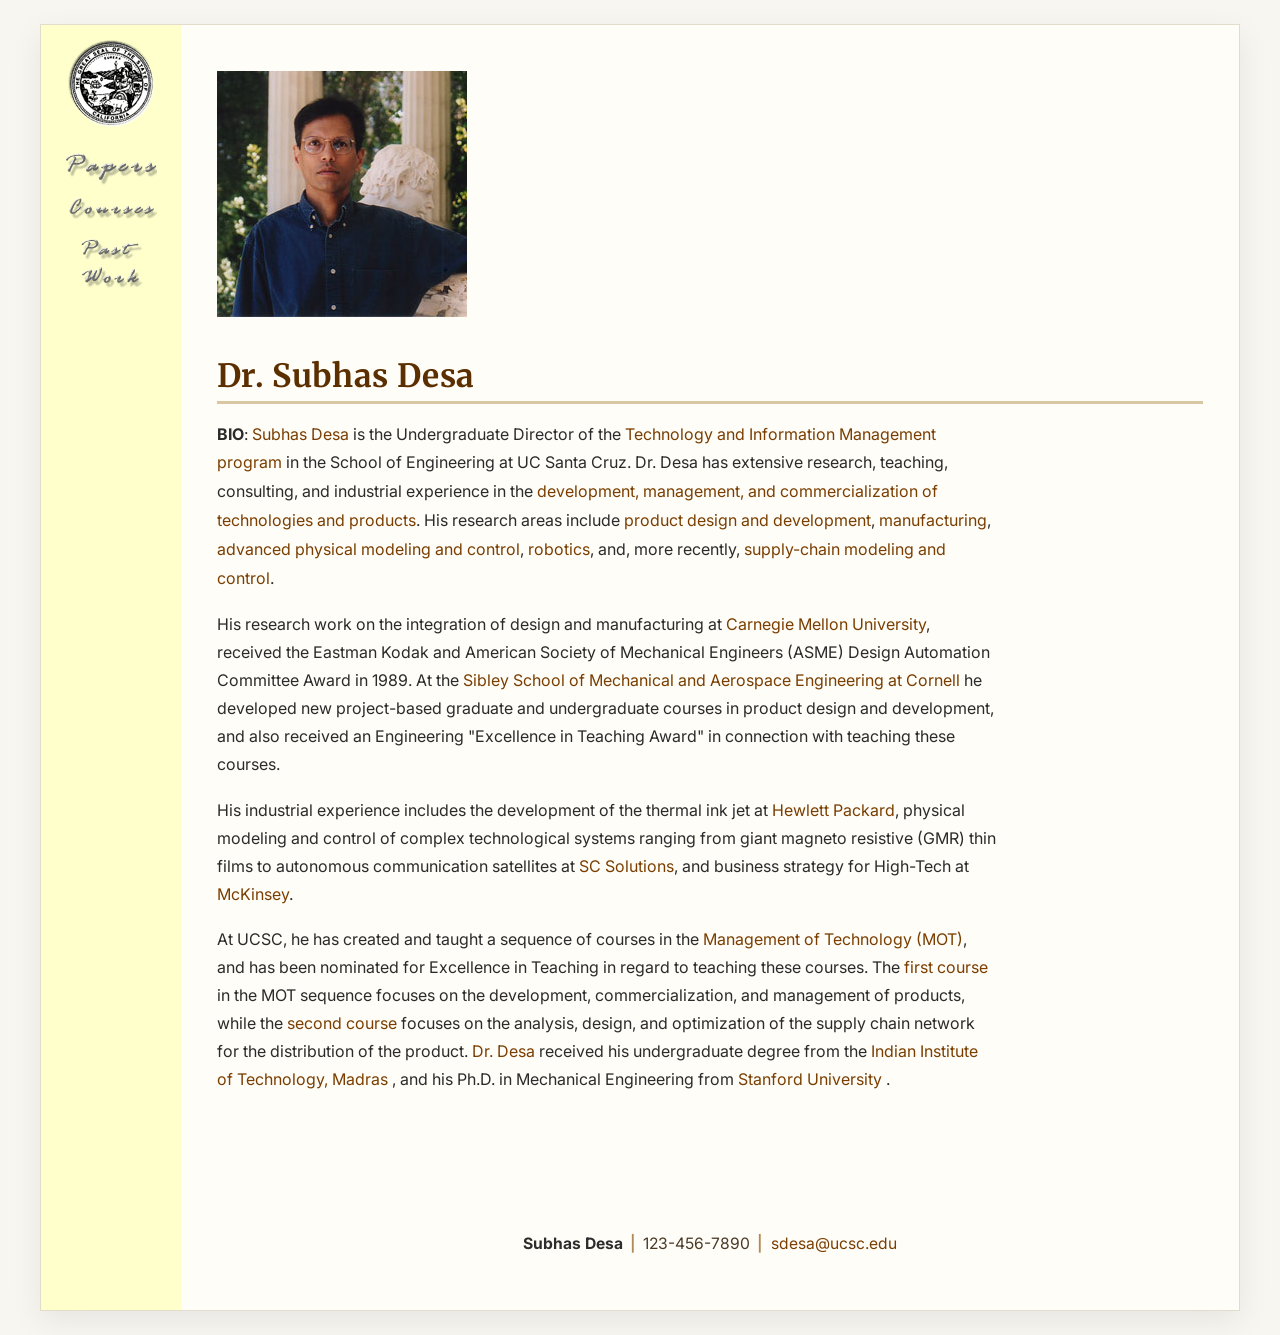
<file: index.html>
<html><!-- InstanceBegin template="/Templates/home.dwt" codeOutsideHTMLIsLocked="false" -->

<head>

<!-- InstanceBeginEditable name="doctitle" -->

<title>Subhas Desa</title>

<!-- InstanceEndEditable --><meta http-equiv="Content-Type" content="text/html; charset=iso-8859-1">

<link rel="stylesheet" href="styles.css">
<!--
<style type="text/css">
.body {
	font-family: Arial, Helvetica, sans-serif;
	font-size: 16px;
}
body,td,th {
	font-family: Arial, Helvetica, sans-serif;
}
.body_bold {
	font-family: Arial, Helvetica, sans-serif;
	font-weight: bold;
	font-size: 16px;
}
</style>
-->

<!--
<script language="JavaScript" type="text/JavaScript">
function MM_preloadImages() { //v3.0
  var d=document; if(d.images){ if(!d.MM_p) d.MM_p=new Array();
    var i,j=d.MM_p.length,a=MM_preloadImages.arguments; for(i=0; i<a.length; i++)
    if (a[i].indexOf("#")!=0){ d.MM_p[j]=new Image; d.MM_p[j++].src=a[i];}}
}
function MM_swapImgRestore() { //v3.0
  var i,x,a=document.MM_sr; for(i=0;a&&i<a.length&&(x=a[i])&&x.oSrc;i++) x.src=x.oSrc;
}
function MM_findObj(n, d) { //v4.01
  var p,i,x;  if(!d) d=document; if((p=n.indexOf("?"))>0&&parent.frames.length) {
    d=parent.frames[n.substring(p+1)].document; n=n.substring(0,p);}
  if(!(x=d[n])&&d.all) x=d.all[n]; for (i=0;!x&&i<d.forms.length;i++) x=d.forms[i][n];
  for(i=0;!x&&d.layers&&i<d.layers.length;i++) x=MM_findObj(n,d.layers[i].document);
  if(!x && d.getElementById) x=d.getElementById(n); return x;
}
function MM_swapImage() { //v3.0
  var i,j=0,x,a=MM_swapImage.arguments; document.MM_sr=new Array; for(i=0;i<(a.length-2);i+=3)
   if ((x=MM_findObj(a[i]))!=null){document.MM_sr[j++]=x; if(!x.oSrc) x.oSrc=x.src; x.src=a[i+2];}
}
</script>
-->


<!-- InstanceBeginEditable name="head" --><!-- InstanceEndEditable -->

</head>

<body bgcolor="#FFFFFF" leftmargin="0" topmargin="0" marginwidth="0" marginheight="0" onLoad="MM_preloadImages('images/nav_01-over.gif','images/nav_02-over.gif','images/nav_03-over.gif')">

<!-- ImageReady Slices (subhas_design.psd) -->

<table width="95%" height="100%"  border="0" cellpadding="0" cellspacing="0">

  <tr>

    <td width="10%" valign="top"><table id="Table_00" width="100" height="100%" border="0" cellpadding="0" cellspacing="0">

      <tr>

        <!--<td valign="top" bgcolor="#FFFFCC"><div align="center"><img src="images/seal.gif" width="90" height="89"></div></td>-->
        <td valign="top" bgcolor="#FFFFCC"><div align="center"><a href="index.html"><img src="images/seal.gif" alt="" width="90" height="89" border="0"></a></div></td>

      </tr>

      <tr>

        <td align="center" valign="top" bgcolor="#FFFFCC"><!-- ImageReady Slices (nav.psd) -->

<table id="Table_01" width="92" height="150" border="0" cellpadding="0" cellspacing="0">

	<tr>

		<td>

			<a href="papers.html"

				onmouseover="MM_swapImage('nav_01','','images/nav_01-over.gif',1)"

				onmouseout="MM_swapImgRestore()">

				<img name="nav_01" src="images/nav_01.gif" width="92" height="37" border="0" alt=""></a></td>

	</tr>

	<tr>

		<td>

			<a href="courses.html"

				onmouseover="MM_swapImage('nav_02','','images/nav_02-over.gif',1)"

				onmouseout="MM_swapImgRestore()">

				<img name="nav_02" src="images/nav_02.gif" width="92" height="29" border="0" alt=""></a></td>

	</tr>

	<tr>

		<td>

			<a href="past_work.html"

				onmouseover="MM_swapImage('nav_03','','images/nav_03-over.gif',1)"

				onmouseout="MM_swapImgRestore()">

				<img name="nav_03" src="images/nav_03.gif" width="92" height="58" border="0" alt=""></a></td>

	</tr>

	

</table>

<!-- End ImageReady Slices --></td>

      </tr><tr>

        <td height="100%" bgcolor="#FFFFCC"></td>

      </tr>

      

    </table></td>

    <td width="90%" valign="top"><!-- InstanceBeginEditable name="body" -->

<!-- ImageReady Slices (subhas_design.psd) -->

<p><div align="left"><img src="images/subhas_desa.jpg" width="250" height="246"></div></p>


<p align="left" class="section-heading"><strong><a name="name_title"></a>Dr. Subhas Desa</strong></p>

<p class="style1"> <strong>BIO</strong>: <a href="email.html">Subhas Desa</a> is the Undergraduate Director of the <a href="https://engineering.ucsc.edu/departments/technology-and-information-manangement/">Technology and Information Management program</a> in the School of Engineering at UC Santa Cruz. Dr. Desa has extensive research, teaching, consulting, and industrial experience in the <a href="courses.html#mot1">development, management, and commercialization of technologies and products</a>. His research areas include <a href="papers.html#pd">product design and development</a>, <a href="papers.html#dm">manufacturing</a>, <a href="papers.html#amc">advanced physical modeling and control</a>, <a href="papers.html#robotics">robotics</a>, and, more recently, <a href="papers.html#bdc">supply-chain modeling and control</a>. <p>His research work on the integration of design and manufacturing at <a href="http://www.cmu.edu/">Carnegie Mellon University</a>, received the Eastman Kodak and American Society of Mechanical Engineers (ASME) Design Automation Committee Award in 1989. At the <a href="http://www.mae.cornell.edu/">Sibley School of Mechanical and Aerospace Engineering at Cornell</a> he developed new project-based graduate and undergraduate courses in product design and development, and also received an Engineering "Excellence in Teaching Award" in connection with teaching these courses. <p>His industrial experience includes the development of the thermal ink jet at <a href="http://www.hp.com/">Hewlett Packard</a>, physical modeling and control of complex technological systems ranging from giant magneto resistive (GMR) thin films to autonomous communication satellites at <a href="http://www.scsolutions.com/">SC Solutions</a>, and business strategy for High-Tech at <a href="http://www.mckinsey.com/">McKinsey</a>. <p>At UCSC, he has created and taught a sequence of courses in the <a href="courses.html">Management of Technology (MOT)</a>, and has been nominated for Excellence in Teaching in regard to teaching these courses. The <a href="courses.html#mot1">first course</a> in the MOT sequence focuses on the development, commercialization, and management of products, while the <a href="courses.html">second course</a> focuses on the analysis, design, and optimization of the supply chain network for the distribution of the product. <a href="email.html">Dr. Desa</a> received his undergraduate degree from the <a href="http://www.iitm.ac.in/">Indian Institute of Technology, Madras</a> , and his Ph.D. in Mechanical Engineering from <a href="http://www.stanford.edu/">Stanford University</a> . </p>

<p>&nbsp;</p>

<!--
<p><a href="exitinterview.php">ISM Exit Interview (On-line edition)</a> <br>
<a href="docs/ISM_Program_SoE_UCSC.ppt">ISTM Slide Show</a></p>
-->

    <!-- InstanceEndEditable --></td>

  </tr>

  <!--
  <tr>
    <td valign="top">&nbsp;</td>
    <td valign="top"><div align="center"><a href="email.html">Email</a></div></td>
  </tr>-->


  <tr>
  <td valign="top">&nbsp;</td>
  <td valign="top">
    <div class="contact-strip">
      <span class="contact-name">Subhas Desa</span>
      <span class="contact-divider">|</span>
      <span class="contact-phone">123-456-7890</span>
      <span class="contact-divider">|</span>
      <a class="contact-email" href="mailto:sdesa@ucsc.edu">sdesa@ucsc.edu</a>
    </div>
  </td>
</tr>

</table>

<!-- End ImageReady Slices -->

</body>

<!-- InstanceEnd --></html>
</file>
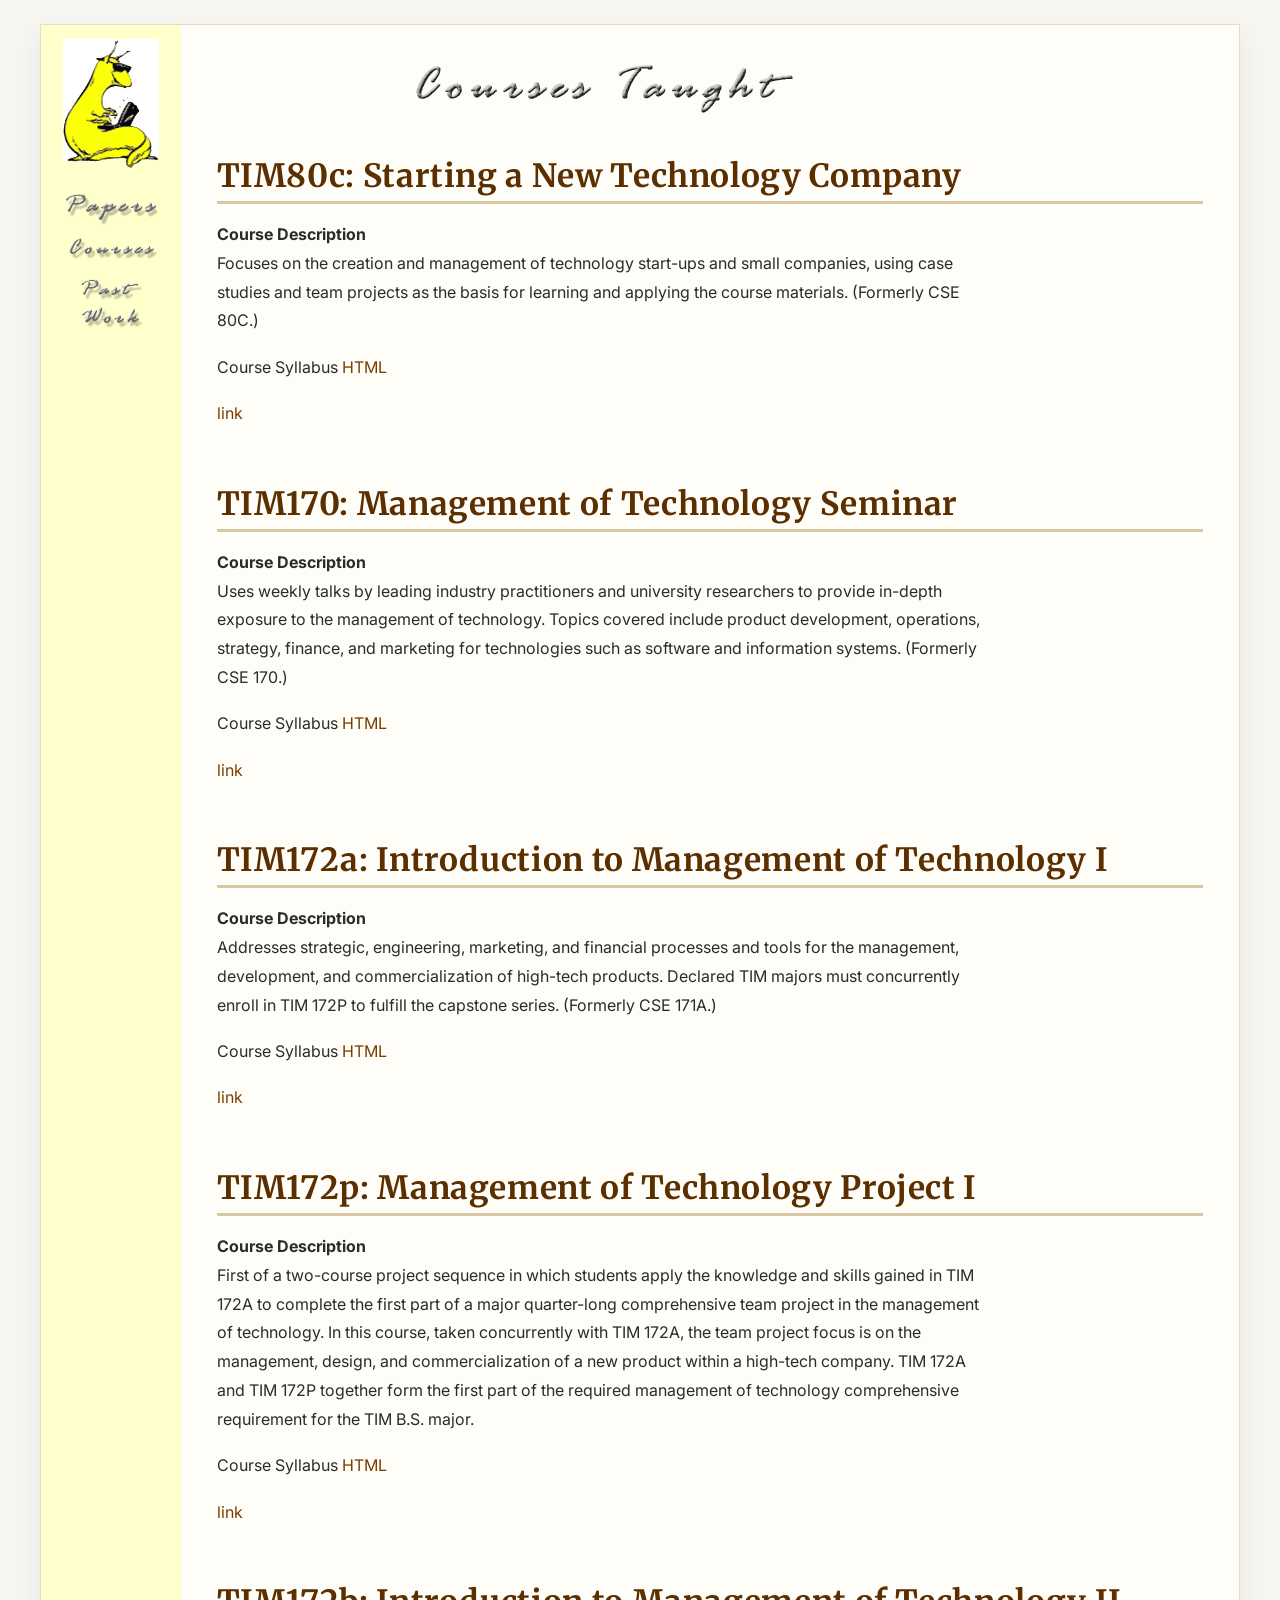
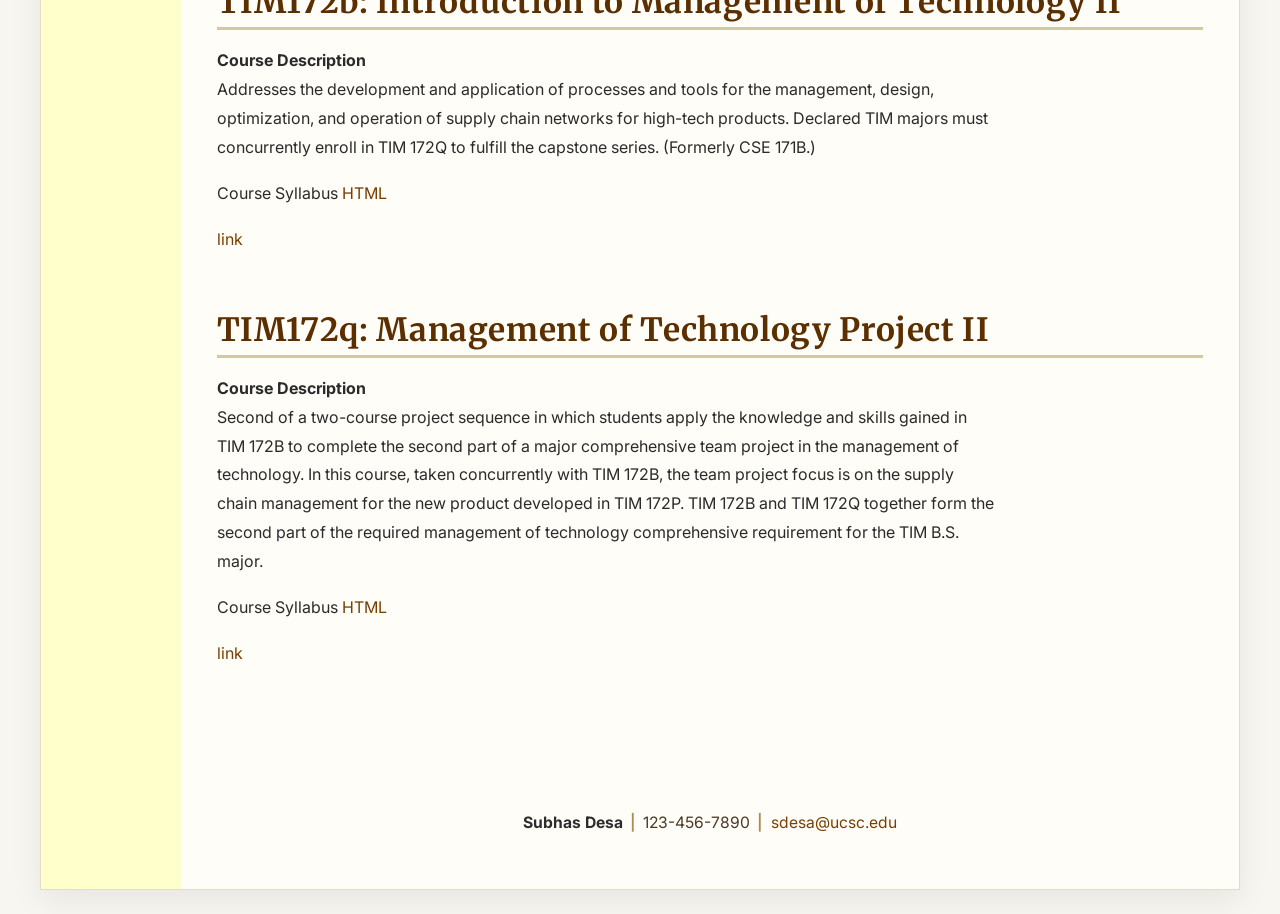
<file: courses.html>
<html><!-- InstanceBegin template="/Templates/design.dwt" codeOutsideHTMLIsLocked="false" -->
<head>
<!-- InstanceBeginEditable name="doctitle" -->
<title>Courses Taught</title>
<!-- InstanceEndEditable --><meta http-equiv="Content-Type" content="text/html; charset=iso-8859-1">

<!--
<style type="text/css">
.style1 {font-family: Arial, Helvetica, sans-serif}
body,td,th {
	font-family: Arial, Helvetica, sans-serif;
}
</style>
-->
<link rel="stylesheet" href="styles.css">


<!--
<script language="JavaScript" type="text/JavaScript">
function MM_preloadImages() { //v3.0
  var d=document; if(d.images){ if(!d.MM_p) d.MM_p=new Array();
    var i,j=d.MM_p.length,a=MM_preloadImages.arguments; for(i=0; i<a.length; i++)
    if (a[i].indexOf("#")!=0){ d.MM_p[j]=new Image; d.MM_p[j++].src=a[i];}}
}
function MM_swapImgRestore() { //v3.0
  var i,x,a=document.MM_sr; for(i=0;a&&i<a.length&&(x=a[i])&&x.oSrc;i++) x.src=x.oSrc;
}
function MM_findObj(n, d) { //v4.01
  var p,i,x;  if(!d) d=document; if((p=n.indexOf("?"))>0&&parent.frames.length) {
    d=parent.frames[n.substring(p+1)].document; n=n.substring(0,p);}
  if(!(x=d[n])&&d.all) x=d.all[n]; for (i=0;!x&&i<d.forms.length;i++) x=d.forms[i][n];
  for(i=0;!x&&d.layers&&i<d.layers.length;i++) x=MM_findObj(n,d.layers[i].document);
  if(!x && d.getElementById) x=d.getElementById(n); return x;
}
function MM_swapImage() { //v3.0
  var i,j=0,x,a=MM_swapImage.arguments; document.MM_sr=new Array; for(i=0;i<(a.length-2);i+=3)
   if ((x=MM_findObj(a[i]))!=null){document.MM_sr[j++]=x; if(!x.oSrc) x.oSrc=x.src; x.src=a[i+2];}
}
</script>-->




<!-- InstanceBeginEditable name="head" --><!-- InstanceEndEditable -->
</head>
<body bgcolor="#FFFFFF" leftmargin="0" topmargin="0" marginwidth="0" marginheight="0" onLoad="MM_preloadImages('images/nav_01-over.gif','images/nav_02-over.gif','images/nav_03-over.gif')">
<!-- ImageReady Slices (subhas_design.psd) -->
<table width="95%" height="100%"  border="0" cellpadding="0" cellspacing="0">
  <tr>
    <td width="10%" valign="top"><table id="Table_00" width="96" height="100%" border="0" cellpadding="0" cellspacing="0">
      <tr>
        <td valign="top" bgcolor="#FFFFCC"><div align="center"><a href="index.html"><img src="images/new-slug.gif" alt="" width="96" height="129" border="0"></a></div></td>
      </tr>
      <tr>
        <td align="center" valign="top" bgcolor="#FFFFCC"><!-- ImageReady Slices (nav.psd) -->
<table id="Table_01" width="92" height="150" border="0" cellpadding="0" cellspacing="0">
	<tr>
		<td>
			<a href="papers.html"
				onmouseover="MM_swapImage('nav_01','','images/nav_01-over.gif',1)"
				onmouseout="MM_swapImgRestore()">
				<img name="nav_01" src="images/nav_01.gif" width="92" height="37" border="0" alt=""></a></td>
	</tr>
	<tr>
		<td>
			<a href="courses.html"
				onmouseover="MM_swapImage('nav_02','','images/nav_02-over.gif',1)"
				onmouseout="MM_swapImgRestore()">
				<img name="nav_02" src="images/nav_02.gif" width="92" height="29" border="0" alt=""></a></td>
	</tr>
	<tr>
		<td>
			<a href="past_work.html"
				onmouseover="MM_swapImage('nav_03','','images/nav_03-over.gif',1)"
				onmouseout="MM_swapImgRestore()">
				<img name="nav_03" src="images/nav_03.gif" width="92" height="58" border="0" alt=""></a></td>
	</tr>
	
</table>
<!-- End ImageReady Slices --></td>
      </tr><tr>
        <td height="100%" bgcolor="#FFFFCC"></td>
      </tr>

      <!--
      <tr>
        <td valign="bottom" bgcolor="#FFFFCC"><img src="images/menu_03.gif" width="96" height="125" alt=""></td>
      </tr>
    -->

    </table></td>
    <td width="90%" valign="top"><!-- InstanceBeginEditable name="body" -->
      <p align="center"><img src="images/courses.gif" width="449" height="64"><br>
      </p>


      <!-- LIST OF COURSES AND DESCRIPTIONS -->
      <p align="left" class="section-heading"><strong>TIM80c: Starting a New Technology Company</strong></p>
      <table cellspacing="0" cellpadding="0">
        <tr>
          <td colspan="6" valign="top"><span class="style1"><strong>Course Description </strong></span></td>
        </tr>
        <tr>
          <td colspan="6"><p class="style1">Focuses on the creation and management of technology start-ups and small companies, using case studies and team projects as the basis for learning and applying the course materials. (Formerly CSE 80C.)</p>
          <p class="style1">Course Syllabus <a href="docs/ISM101_syllabus.htm">HTML</a> <p><a href="https://courses.engineering.ucsc.edu/courses/tim80C"> link</a><p>
        </tr>
      </table>

      <p align="left" class="section-heading"><strong><a name="mot_sem"></a>TIM170: Management of Technology Seminar</strong></p>
      <table cellspacing="0" cellpadding="0">
        <tr>
          <td colspan="6" valign="top"><span class="style1"><strong>Course Description </strong></span></td>
        </tr>
        <tr>
          <td colspan="6"><p class="style1">Uses weekly talks by leading industry practitioners and university researchers to provide in-depth exposure to the management of technology. Topics covered include product development, operations, strategy, finance, and marketing for technologies such as software and information systems. (Formerly CSE 170.)</p>
          <p class="style1">Course Syllabus <a href="docs/ISM205_syllabus.htm">HTML</a> <p><a href="https://courses.engineering.ucsc.edu/courses/tim170"> link</a><p>
          </td>
        </tr>
      </table>

      <p align="left" class="section-heading"><strong><a name="mot1"></a>TIM172a: Introduction to Management of Technology I</strong></p>
      <table cellspacing="0" cellpadding="0">
        <tr>
          <td colspan="6" valign="top"><span class="style1"><strong>Course Description </strong></span></td>
        </tr>
        <tr>
          <td colspan="6"><p class="style1">Addresses strategic, engineering, marketing, and financial processes and tools for the management, development, and commercialization of high-tech products. Declared TIM majors must concurrently enroll in TIM 172P to fulfill the capstone series. (Formerly CSE 171A.)</p>
          <p class="style1">Course Syllabus <a href="docs/ISM225_syllabus.htm">HTML</a> <p><a href="https://courses.engineering.ucsc.edu/courses/tim172a"> link</a><p>
          </td>
        </tr>
      </table>

      <p align="left" class="section-heading"><strong><a name="mot1.1"></a>TIM172p: Management of Technology Project I</strong></p>
      <table cellspacing="0" cellpadding="0">
        <tr>
          <td colspan="6" valign="top"><span class="style1"><strong>Course Description </strong></span></td>
        </tr>
        <tr>
          <td colspan="6"><p class="style1">First of a two-course project sequence in which students apply the knowledge and skills gained in TIM 172A to complete the first part of a major quarter-long comprehensive team project in the management of technology. In this course, taken concurrently with TIM 172A, the team project focus is on the management, design, and commercialization of a new product within a high-tech company. TIM 172A and TIM 172P together form the first part of the required management of technology comprehensive requirement for the TIM B.S. major.</p>
          <p class="style1">Course Syllabus <a href="docs/ISM225_syllabus.htm">HTML</a> <p><a href="https://courses.engineering.ucsc.edu/courses/tim172p"> link</a><p>
          </td>
        </tr>
      </table>

      <p align="left" class="section-heading"><strong><a name="mot2"></a>TIM172b: Introduction to Management of Technology II</strong></p>
      
      <table cellspacing="0" cellpadding="0">
        <tr>
          <td colspan="6" valign="top"><span class="style1"><strong>Course Description </strong></span></td>
        </tr>
        <tr>
          <td colspan="6"><p class="style1">Addresses the development and application of processes and tools for the management, design, optimization, and operation of supply chain networks for high-tech products. Declared TIM majors must concurrently enroll in TIM 172Q to fulfill the capstone series. (Formerly CSE 171B.)</p>
          <p class="style1">Course Syllabus <a href="docs/ISM225_syllabus.htm">HTML</a> <p><a href="https://courses.engineering.ucsc.edu/courses/tim172b"> link</a><p>
          </td>
        </tr>
      </table>

      <p align="left" class="section-heading"><strong><a name="mot2.1"></a>TIM172q: Management of Technology Project II</strong></p>
      <table cellspacing="0" cellpadding="0">
        <tr>
          <td colspan="6" valign="top"><span class="style1"><strong>Course Description </strong></span></td>
        </tr>
        <tr>
          <td colspan="6"><p class="style1">Second of a two-course project sequence in which students apply the knowledge and skills gained in TIM 172B to complete the second part of a major comprehensive team project in the management of technology. In this course, taken concurrently with TIM 172B, the team project focus is on the supply chain management for the new product developed in TIM 172P. TIM 172B and TIM 172Q together form the second part of the required management of technology comprehensive requirement for the TIM B.S. major.</p>
          <p class="style1">Course Syllabus <a href="docs/ISM225_syllabus.htm">HTML</a> <p><a href="https://courses.engineering.ucsc.edu/courses/tim172q"> link</a><p>
          </td>
        </tr>
      </table>

      

      <p align="left" class="style1">&nbsp;        </p>
    <!-- InstanceEndEditable --></td>
  </tr>


<!--
  <tr>
    <td valign="top">&nbsp;</td>
    <td valign="top"><div align="center"><a href="email.html">Email</a></div></td>
  </tr>-->
  <tr>
  <td valign="top">&nbsp;</td>
  <td valign="top">
    <div class="contact-strip">
      <span class="contact-name">Subhas Desa</span>
      <span class="contact-divider">|</span>
      <span class="contact-phone">123-456-7890</span>
      <span class="contact-divider">|</span>
      <a class="contact-email" href="mailto:sdesa@ucsc.edu">sdesa@ucsc.edu</a>
    </div>
  </td>
</tr>
</table>
<!-- End ImageReady Slices -->



</body>
<!-- InstanceEnd --></html>
</file>
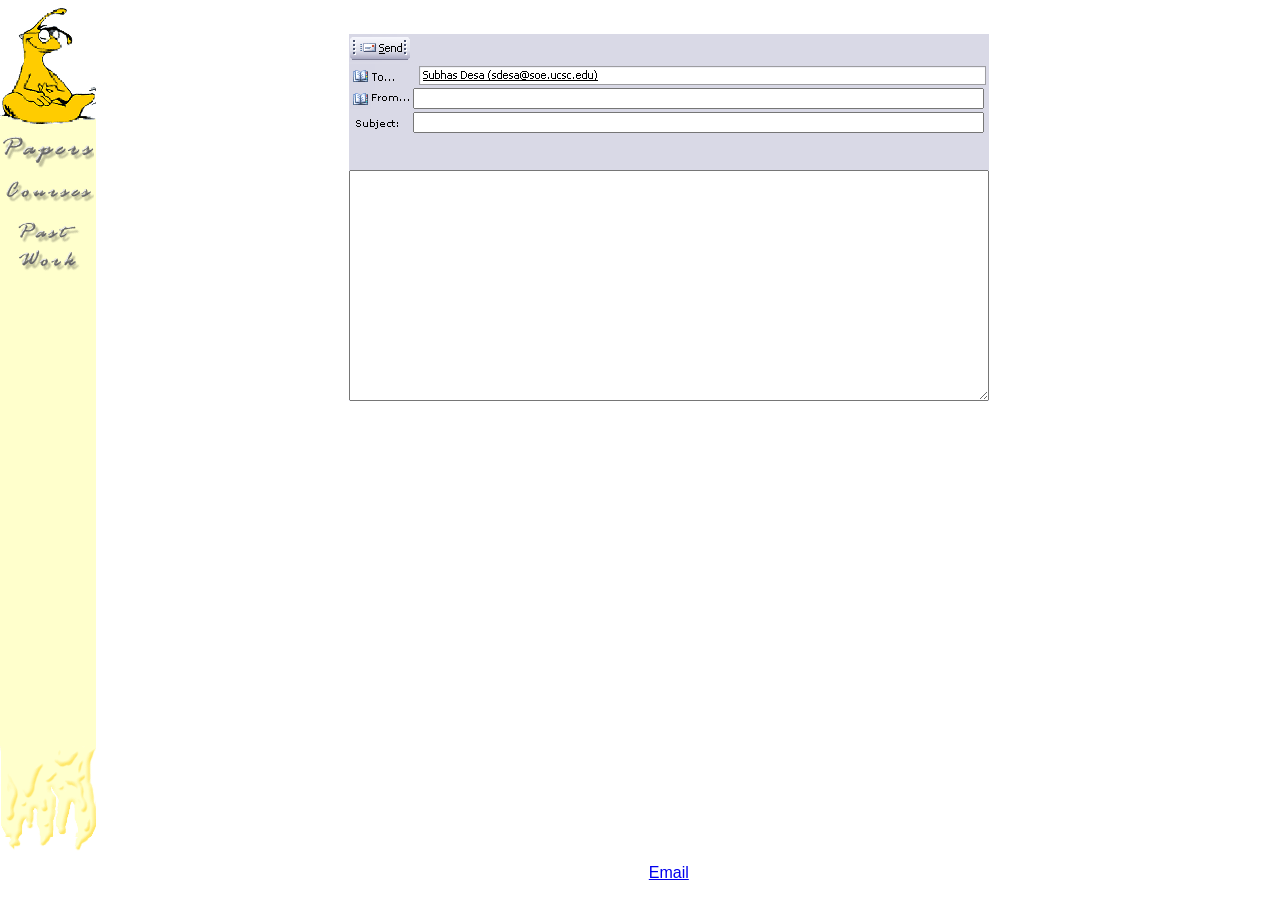
<file: email.html>
<html><!-- InstanceBegin template="/Templates/design.dwt" codeOutsideHTMLIsLocked="false" -->
<head>
<!-- InstanceBeginEditable name="doctitle" -->
<title>Email Subhas</title>
<!-- InstanceEndEditable --><meta http-equiv="Content-Type" content="text/html; charset=iso-8859-1">

<style type="text/css">
<!--
.style1 {font-family: Arial, Helvetica, sans-serif}
body,td,th {
	font-family: Arial, Helvetica, sans-serif;
}
-->
</style>

<!--
<script language="JavaScript" type="text/JavaScript">
function MM_preloadImages() { //v3.0
  var d=document; if(d.images){ if(!d.MM_p) d.MM_p=new Array();
    var i,j=d.MM_p.length,a=MM_preloadImages.arguments; for(i=0; i<a.length; i++)
    if (a[i].indexOf("#")!=0){ d.MM_p[j]=new Image; d.MM_p[j++].src=a[i];}}
}

function MM_swapImgRestore() { //v3.0
  var i,x,a=document.MM_sr; for(i=0;a&&i<a.length&&(x=a[i])&&x.oSrc;i++) x.src=x.oSrc;
}

function MM_findObj(n, d) { //v4.01
  var p,i,x;  if(!d) d=document; if((p=n.indexOf("?"))>0&&parent.frames.length) {
    d=parent.frames[n.substring(p+1)].document; n=n.substring(0,p);}
  if(!(x=d[n])&&d.all) x=d.all[n]; for (i=0;!x&&i<d.forms.length;i++) x=d.forms[i][n];
  for(i=0;!x&&d.layers&&i<d.layers.length;i++) x=MM_findObj(n,d.layers[i].document);
  if(!x && d.getElementById) x=d.getElementById(n); return x;
}

function MM_swapImage() { //v3.0
  var i,j=0,x,a=MM_swapImage.arguments; document.MM_sr=new Array; for(i=0;i<(a.length-2);i+=3)
   if ((x=MM_findObj(a[i]))!=null){document.MM_sr[j++]=x; if(!x.oSrc) x.oSrc=x.src; x.src=a[i+2];}
}
</script>
-->


<!-- InstanceBeginEditable name="head" -->
<style type="text/css">
<!--
.unnamed1 {	width: 640px;
}
.unnamed2 {	width: 571px;
}
-->
</style>
<script language="JavaScript" type="text/JavaScript">
<!--
function MM_callJS(jsStr) { //v2.0
  return eval(jsStr)
}
//-->
</script>
<!-- InstanceEndEditable -->
</head>
<body bgcolor="#FFFFFF" leftmargin="0" topmargin="0" marginwidth="0" marginheight="0" onLoad="MM_preloadImages('images/nav_01-over.gif','images/nav_02-over.gif','images/nav_03-over.gif')">
<!-- ImageReady Slices (subhas_design.psd) -->
<table width="95%" height="100%"  border="0" cellpadding="0" cellspacing="0">
  <tr>
    <td width="10%" valign="top"><table id="Table_00" width="96" height="100%" border="0" cellpadding="0" cellspacing="0">
      <tr>
        <td valign="top" bgcolor="#FFFFCC"><a href="index.html"><img src="images/menu_01.gif" alt="" width="96" height="129" border="0"></a></td>
      </tr>
      <tr>
        <td align="center" valign="top" bgcolor="#FFFFCC"><!-- ImageReady Slices (nav.psd) -->
<table id="Table_01" width="92" height="150" border="0" cellpadding="0" cellspacing="0">
	<tr>
		<td>
			<a href="papers.html"
				onmouseover="MM_swapImage('nav_01','','images/nav_01-over.gif',1)"
				onmouseout="MM_swapImgRestore()">
				<img name="nav_01" src="images/nav_01.gif" width="92" height="37" border="0" alt=""></a></td>
	</tr>
	<tr>
		<td>
			<a href="courses.html"
				onmouseover="MM_swapImage('nav_02','','images/nav_02-over.gif',1)"
				onmouseout="MM_swapImgRestore()">
				<img name="nav_02" src="images/nav_02.gif" width="92" height="29" border="0" alt=""></a></td>
	</tr>
	<tr>
		<td>
			<a href="past_work.html"
				onmouseover="MM_swapImage('nav_03','','images/nav_03-over.gif',1)"
				onmouseout="MM_swapImgRestore()">
				<img name="nav_03" src="images/nav_03.gif" width="92" height="58" border="0" alt=""></a></td>
	</tr>
	
</table>
<!-- End ImageReady Slices --></td>
      </tr><tr>
        <td height="100%" bgcolor="#FFFFCC"></td>
      </tr>
      <tr>
        <td valign="bottom" bgcolor="#FFFFCC"><img src="images/menu_03.gif" width="96" height="125" alt=""></td>
      </tr>
    </table></td>
    <td width="90%" valign="top"><!-- InstanceBeginEditable name="body" -->
      <p>&nbsp;</p>
      <form name="emailform" method="post" action="message_sent.php">
        <table width="640" height="337" border="0" align="center" cellpadding="0" cellspacing="0" id="Table_01">
          <tr>
            <td bgcolor="#D9D9E6"> <img src="images/email_01.gif" alt="" width="64" height="28" onMouseDown="MM_callJS('document.emailform.submit();')"></td>
            <td bgcolor="#D9D9E6">&nbsp; </td>
          </tr>
          <tr>
            <td height="25" colspan="2"> <img src="images/email_03.gif" width="640" height="25" alt=""></td>
          </tr>
          <tr>
            <td height="23" bgcolor="#D9D9E6"> <img src="images/email_04.gif" width="64" height="23" alt=""></td>
            <td bgcolor="#D9D9E6"><input name="from" type="text" class="unnamed2" id="from"></td>
          </tr>
          <tr>
            <td height="24" bgcolor="#D9D9E6"> <img src="images/email_06.gif" width="64" height="24" alt=""></td>
            <td bgcolor="#D9D9E6"><input name="subject" type="text" class="unnamed2" id="subject"></td>
          </tr>
          <tr bgcolor="#D9D9E6">
            <td height="36" colspan="2">&nbsp; </td>
          </tr>
          <tr bgcolor="#D9D9E6">
            <td colspan="2">
              <textarea name="body" rows="15" class="unnamed1" id="body"></textarea></td>
          </tr>
        </table>
        <!-- End ImageReady Slices -->
      </form>
      <p><br>
      </p>
      <!-- InstanceEndEditable --></td>
  </tr>
  <tr>
    <td valign="top">&nbsp;</td>
    <td valign="top"><div align="center"><a href="email.html">Email</a></div></td>
  </tr>
</table>
<!-- End ImageReady Slices -->
</body>
<!-- InstanceEnd --></html>
</file>
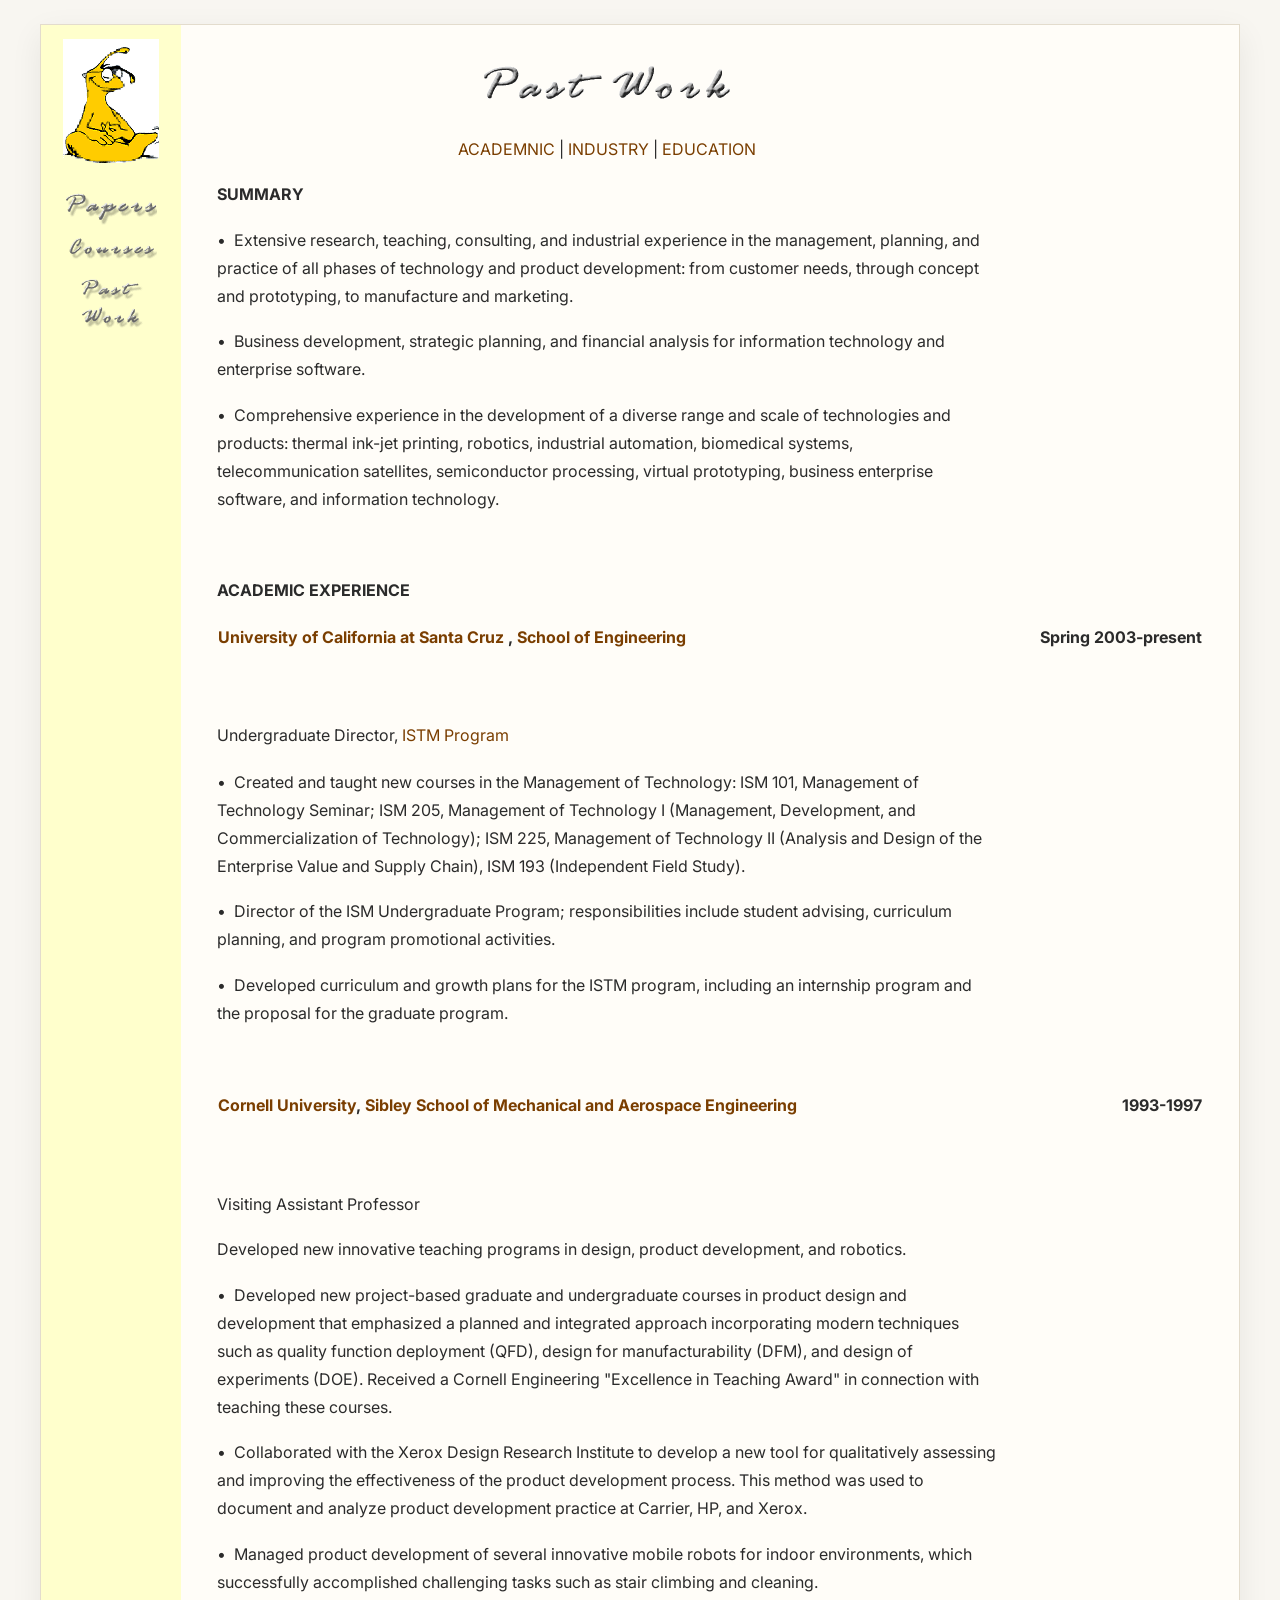
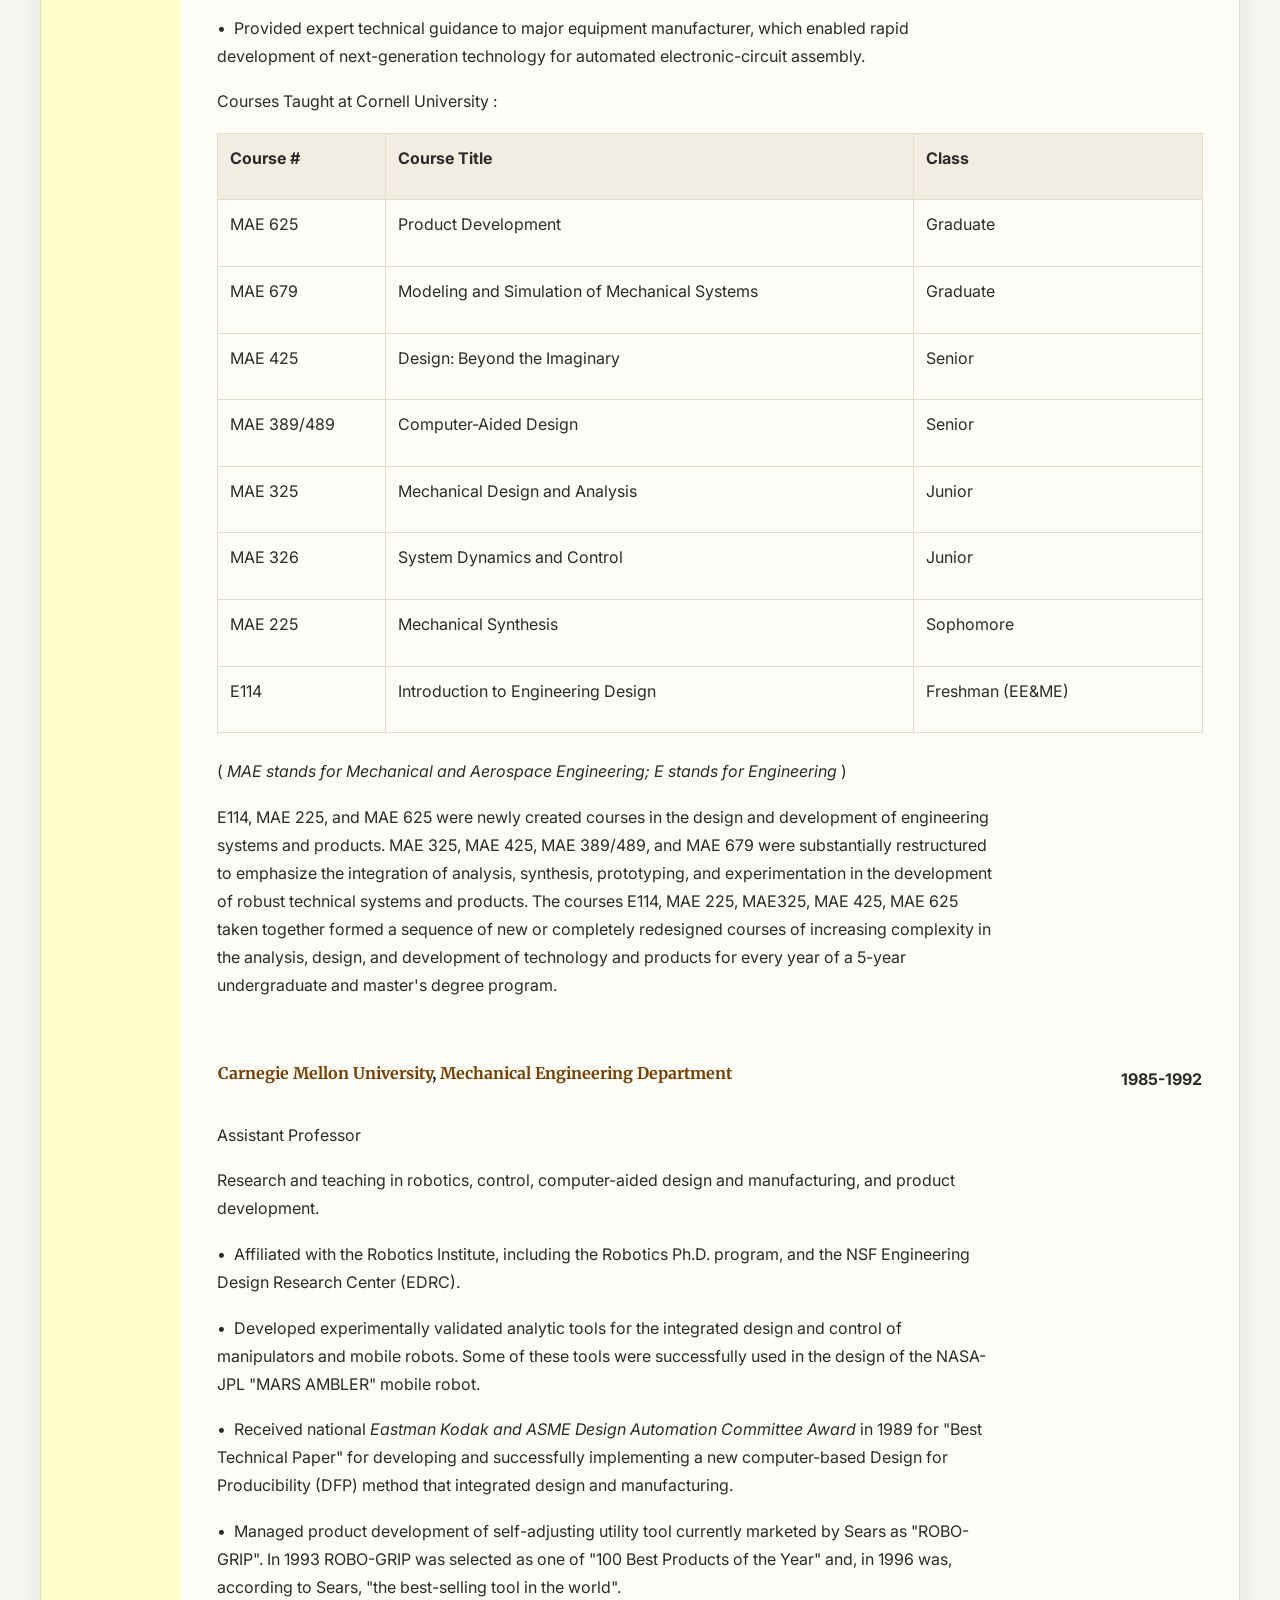
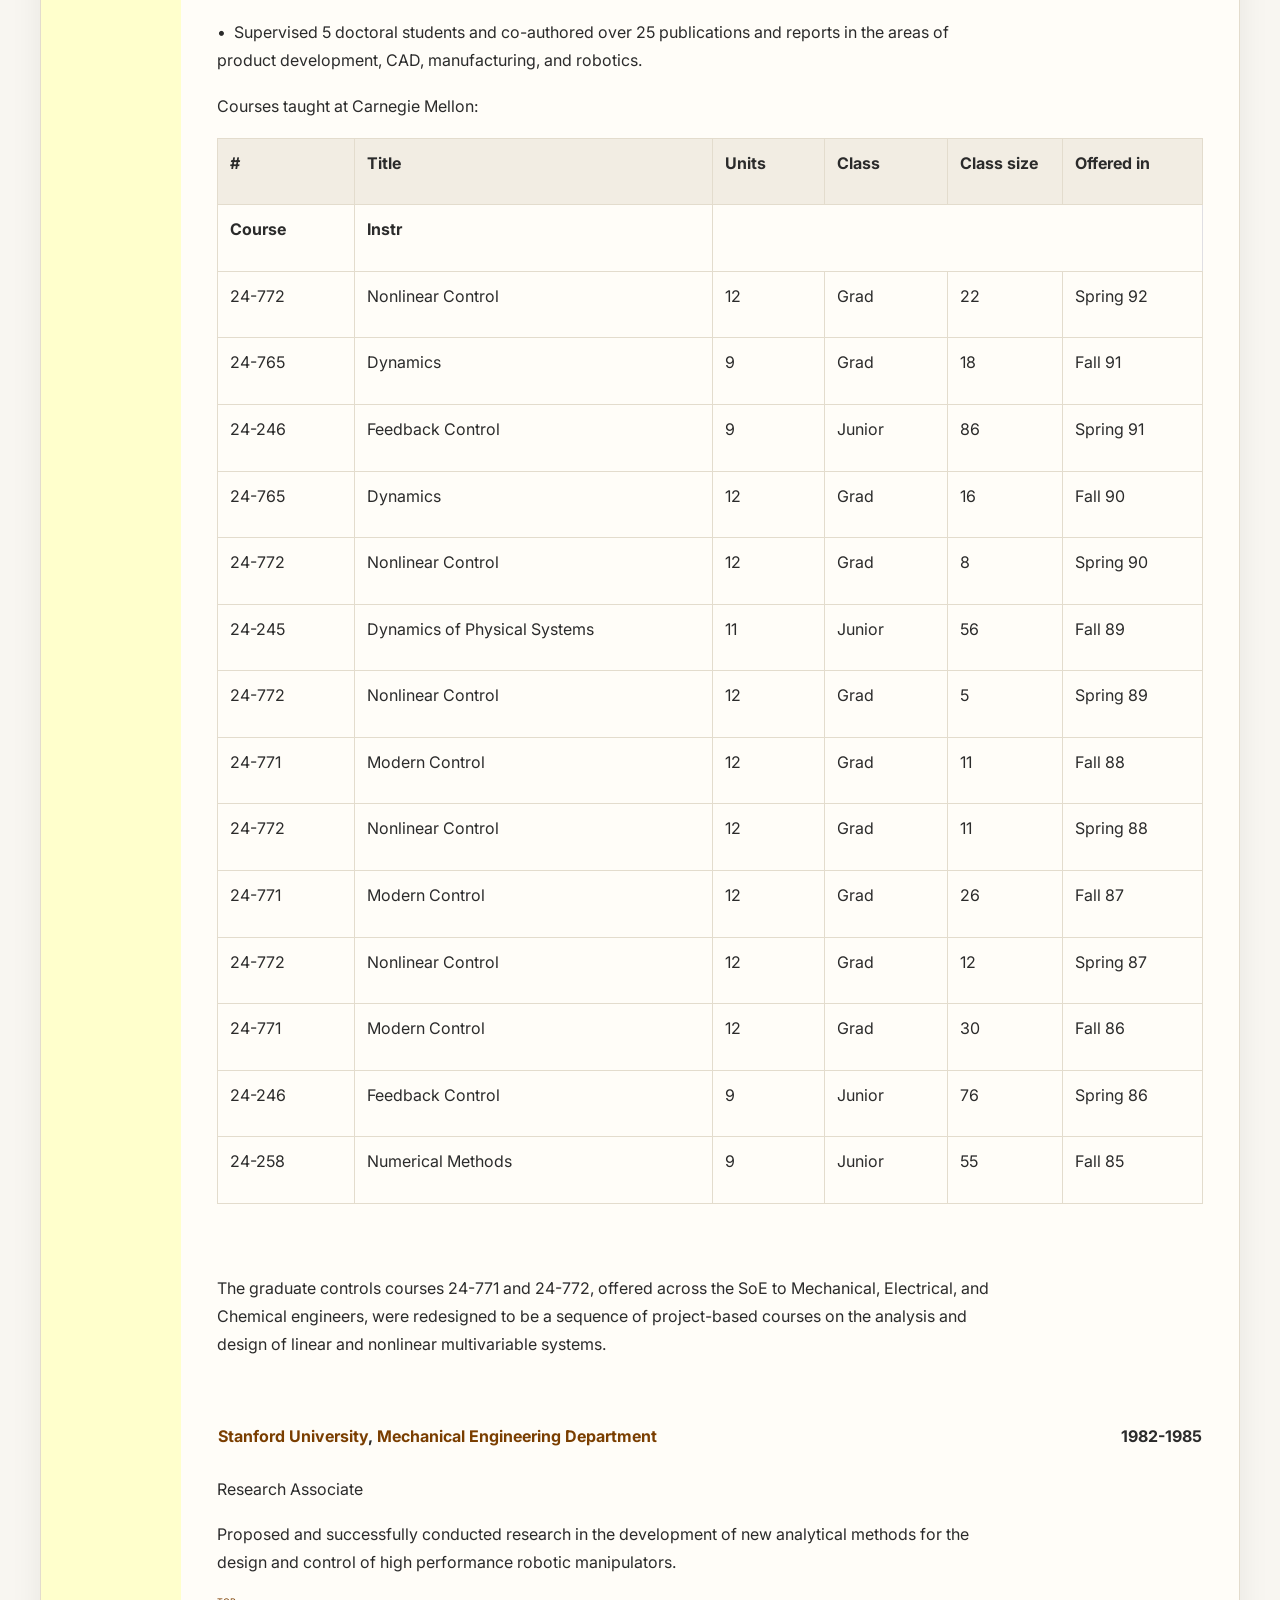
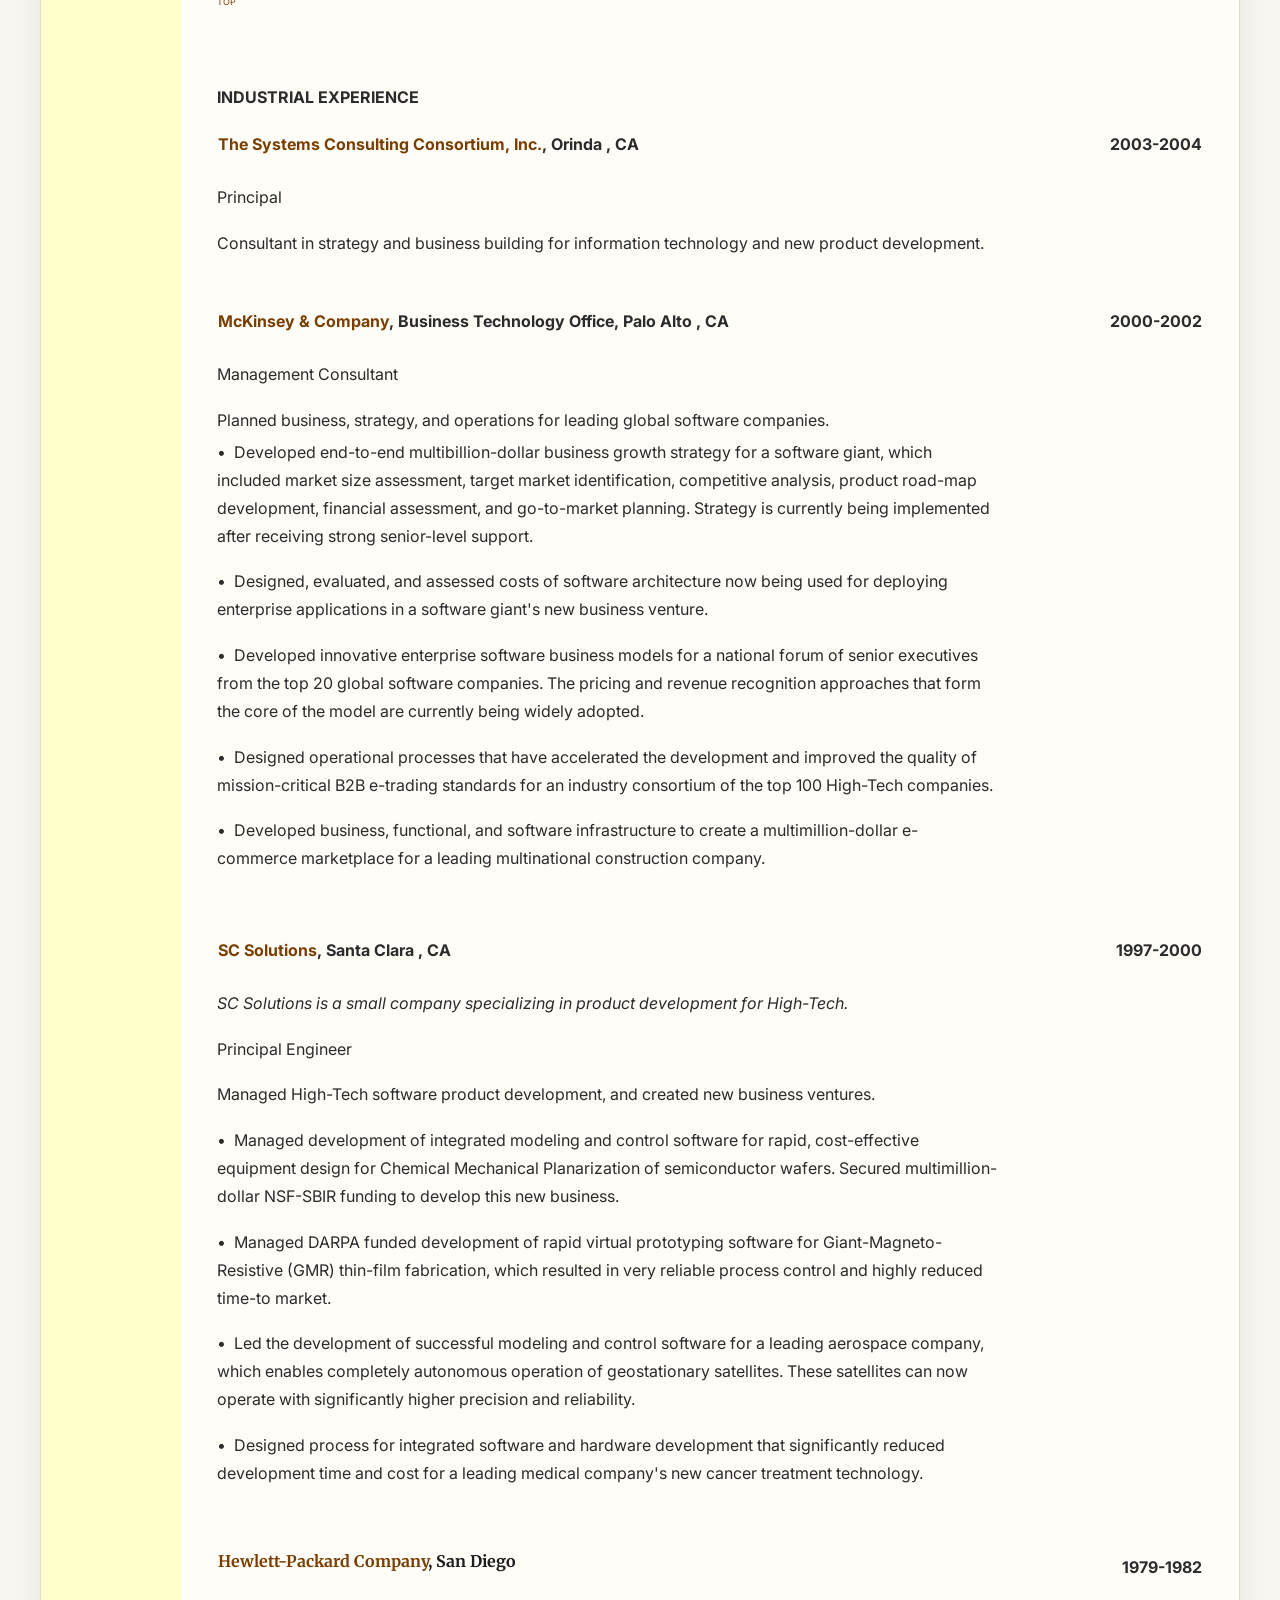
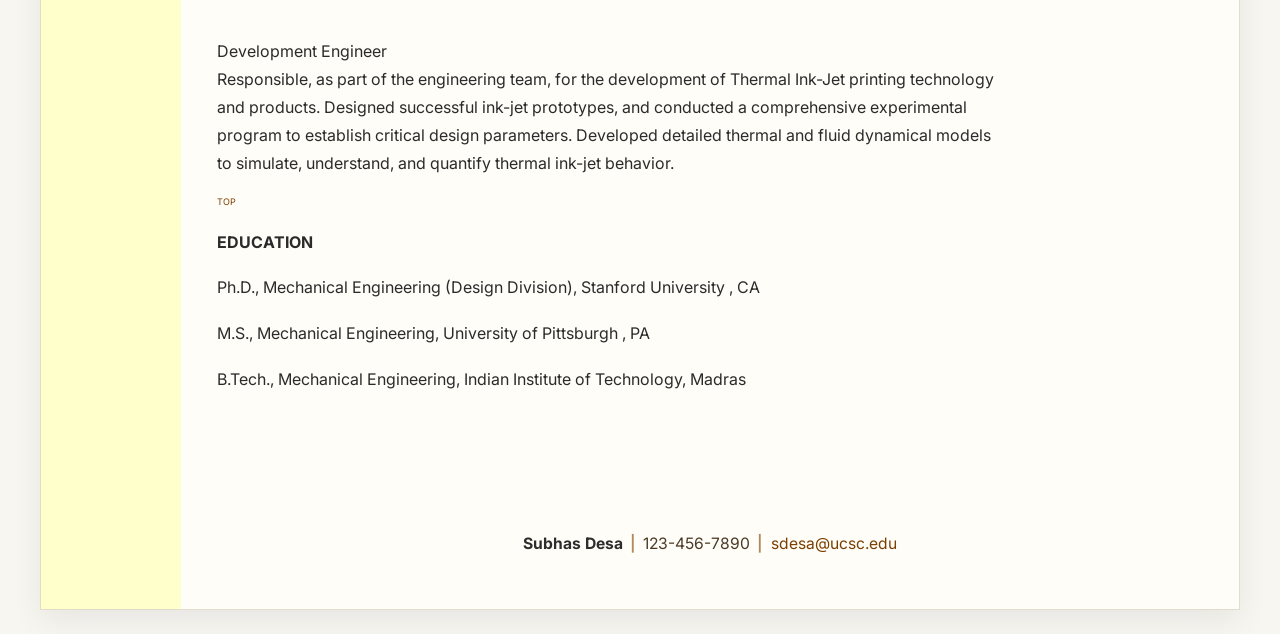
<file: past_work.html>
<html><!-- InstanceBegin template="/Templates/design.dwt" codeOutsideHTMLIsLocked="false" -->
<head>
<!-- InstanceBeginEditable name="doctitle" -->
<title>Past Work</title>
<!-- InstanceEndEditable --><meta http-equiv="Content-Type" content="text/html; charset=iso-8859-1">

<!--
<style type="text/css">
.body {
	font-family: Arial, Helvetica, sans-serif;
	font-size: 16px;
}
body,td,th {
	font-family: Arial, Helvetica, sans-serif;
}
.body_bold {
	font-family: Arial, Helvetica, sans-serif;
	font-weight: bold;
	font-size: 16px;
}
</style>
-->
<link rel="stylesheet" href="styles.css">

<!--
<script language="JavaScript" type="text/JavaScript">
function MM_preloadImages() { //v3.0
  var d=document; if(d.images){ if(!d.MM_p) d.MM_p=new Array();
    var i,j=d.MM_p.length,a=MM_preloadImages.arguments; for(i=0; i<a.length; i++)
    if (a[i].indexOf("#")!=0){ d.MM_p[j]=new Image; d.MM_p[j++].src=a[i];}}
}
function MM_swapImgRestore() { //v3.0
  var i,x,a=document.MM_sr; for(i=0;a&&i<a.length&&(x=a[i])&&x.oSrc;i++) x.src=x.oSrc;
}
function MM_findObj(n, d) { //v4.01
  var p,i,x;  if(!d) d=document; if((p=n.indexOf("?"))>0&&parent.frames.length) {
    d=parent.frames[n.substring(p+1)].document; n=n.substring(0,p);}
  if(!(x=d[n])&&d.all) x=d.all[n]; for (i=0;!x&&i<d.forms.length;i++) x=d.forms[i][n];
  for(i=0;!x&&d.layers&&i<d.layers.length;i++) x=MM_findObj(n,d.layers[i].document);
  if(!x && d.getElementById) x=d.getElementById(n); return x;
}
function MM_swapImage() { //v3.0
  var i,j=0,x,a=MM_swapImage.arguments; document.MM_sr=new Array; for(i=0;i<(a.length-2);i+=3)
   if ((x=MM_findObj(a[i]))!=null){document.MM_sr[j++]=x; if(!x.oSrc) x.oSrc=x.src; x.src=a[i+2];}
}
</script>
-->


<!-- InstanceBeginEditable name="head" -->
<style type="text/css">
<!--
.style2 {font-weight: bold}
.style3 {font-size: xx-small}
-->
</style>
<!-- InstanceEndEditable -->
</head>
<body bgcolor="#FFFFFF" leftmargin="0" topmargin="0" marginwidth="0" marginheight="0" onLoad="MM_preloadImages('images/nav_01-over.gif','images/nav_02-over.gif','images/nav_03-over.gif')">
<!-- ImageReady Slices (subhas_design.psd) -->
<table width="95%" height="100%"  border="0" cellpadding="0" cellspacing="0">
  <tr>
    <td width="10%" valign="top"><table id="Table_00" width="96" height="100%" border="0" cellpadding="0" cellspacing="0">
      <tr>
        <td valign="top" bgcolor="#FFFFCC"><a href="index.html"><div align="center"><img src="images/menu_01.gif" alt="" width="96" height="129" border="0"></a></div></td>
      </tr>
      <tr>
        <td align="center" valign="top" bgcolor="#FFFFCC"><!-- ImageReady Slices (nav.psd) -->
<table id="Table_01" width="92" height="150" border="0" cellpadding="0" cellspacing="0">
	<tr>
		<td>
			<a href="papers.html"
				onmouseover="MM_swapImage('nav_01','','images/nav_01-over.gif',1)"
				onmouseout="MM_swapImgRestore()">
				<img name="nav_01" src="images/nav_01.gif" width="92" height="37" border="0" alt=""></a></td>
	</tr>
	<tr>
		<td>
			<a href="courses.html"
				onmouseover="MM_swapImage('nav_02','','images/nav_02-over.gif',1)"
				onmouseout="MM_swapImgRestore()">
				<img name="nav_02" src="images/nav_02.gif" width="92" height="29" border="0" alt=""></a></td>
	</tr>
	<tr>
		<td>
			<a href="past_work.html"
				onmouseover="MM_swapImage('nav_03','','images/nav_03-over.gif',1)"
				onmouseout="MM_swapImgRestore()">
				<img name="nav_03" src="images/nav_03.gif" width="92" height="58" border="0" alt=""></a></td>
	</tr>
	
</table>
<!-- End ImageReady Slices --></td>
      </tr><tr>
        <td height="100%" bgcolor="#FFFFCC"></td>
      </tr>

      <!--
      <tr>
        <td valign="bottom" bgcolor="#FFFFCC"><img src="images/menu_03.gif" width="96" height="125" alt=""></td>
      </tr>-->


    </table></td>
    <td width="90%" valign="top"><!-- InstanceBeginEditable name="body" -->
      <p align="center"><a name="TOP"></a><img src="images/past_work.gif" width="269" height="64"></p>
      <p align="center"><a href="#TEACHING">ACADEMNIC</a> | <a href="#WORK">INDUSTRY</a> | <a href="#EDUCATION">EDUCATION</a> </p>
      <p><strong>SUMMARY </strong></p>
      <p>&#149;&nbsp; Extensive research, teaching, consulting, and industrial experience in the management, planning, and practice of all phases of technology and product development: from customer needs, through concept and prototyping, to manufacture and marketing. </p>
      <p>&#149;&nbsp; Business development, strategic planning, and financial analysis for information technology and enterprise software. </p>
      <p>&#149;&nbsp; Comprehensive experience in the development of a diverse range and scale of technologies and products: thermal ink-jet printing, robotics, industrial automation, biomedical systems, telecommunication satellites, semiconductor processing, virtual prototyping, business enterprise software, and information technology. </p>
      <p>&nbsp;</p>
      <p><strong><a name="TEACHING"></a>ACADEMIC EXPERIENCE </strong></p>
      <table width="100%"  border="0">
        <tr>
          <td><span class="style2"><a href="http://www.ucsc.edu">University of California at Santa Cruz</a> , <a href="http://soe.ucsc.edu">School of Engineering</a></span> </td>
          <td align="right"><strong>Spring 2003-present</strong></td>
        </tr>
      </table>
      <p>&nbsp;</p>
      <p><span class="body">Undergraduate Director</span>, <a href="http://www.istm.ucsc.edu/">ISTM Program</a> </p>
      <p>&#149;&nbsp; Created and taught new courses in the Management of Technology: ISM 101, Management of Technology Seminar; ISM 205, Management of Technology I (Management, Development, and Commercialization of Technology); ISM 225, Management of Technology II (Analysis and Design of the Enterprise Value and Supply Chain), ISM 193 (Independent Field Study). </p>
      <p>&#149;&nbsp; Director of the ISM Undergraduate Program; responsibilities include student advising, curriculum planning, and program promotional activities. </p>
      <p>&#149;&nbsp; Developed curriculum and growth plans for the ISTM program, including an internship program and the proposal for the graduate program. </p>
      <p>&nbsp;</p>
      <table width="100%"  border="0">
        <tr>
          <td><strong><a href="http://www.cornell.edu/">Cornell </a></strong><a href="http://www.cornell.edu/"><strong>University</strong></a><strong>, <a href="http://www.mae.cornell.edu/">Sibley School of Mechanical and Aerospace Engineering</a> </strong></td>
          <td align="right"><strong>1993-1997</strong></td>
        </tr>
      </table>
      <p>&nbsp;</p>
      <p>Visiting Assistant Professor </p>
      <p>Developed new innovative teaching programs in design, product development, and robotics. <strong></strong></p>
      <p>&#149;&nbsp; Developed new project-based graduate and undergraduate courses in product design and development that emphasized a planned and integrated approach incorporating modern techniques such as quality function deployment (QFD), design for manufacturability (DFM), and design of experiments (DOE). Received a Cornell Engineering "Excellence in Teaching Award" in connection with teaching these courses. <strong></strong></p>
      <p>&#149;&nbsp; Collaborated with the Xerox Design Research Institute to develop a new tool for qualitatively assessing and improving the effectiveness of the product development process. This method was used to document and analyze product development practice at Carrier, HP, and Xerox. <strong></strong></p>
      <p>&#149;&nbsp; Managed product development of several innovative mobile robots for indoor environments, which successfully accomplished challenging tasks such as stair climbing and cleaning. <strong></strong></p>
      <p>&#149;&nbsp; Provided expert technical guidance to major equipment manufacturer, which enabled rapid development of next-generation technology for automated electronic-circuit assembly. </p>
      <p>Courses Taught at Cornell University : </p>
      <table border="1" cellpadding="0" cellspacing="0" bordercolor="#E0DFE3">
        <tr>
          <td width="109" valign="top"><p><strong>Course # </strong></p></td>
          <td width="342" valign="top"><p><strong>Course Title </strong></p></td>
          <td width="187" valign="top"><p><strong>Class </strong></p></td>
        </tr>
        <tr>
          <td width="109" valign="top"><p>MAE 625 </p></td>
          <td width="342" valign="top"><p>Product Development </p></td>
          <td width="187" valign="top"><p>Graduate </p></td>
        </tr>
        <tr>
          <td width="109" valign="top"><p>MAE 679 </p></td>
          <td width="342" valign="top"><p>Modeling and Simulation of Mechanical Systems </p></td>
          <td width="187" valign="top"><p>Graduate </p></td>
        </tr>
        <tr>
          <td width="109" valign="top"><p>MAE 425 </p></td>
          <td width="342" valign="top"><p>Design: Beyond the Imaginary </p></td>
          <td width="187" valign="top"><p>Senior </p></td>
        </tr>
        <tr>
          <td width="109" valign="top"><p>MAE 389/489 </p></td>
          <td width="342" valign="top"><p>Computer-Aided Design </p></td>
          <td width="187" valign="top"><p>Senior </p></td>
        </tr>
        <tr>
          <td width="109" valign="top"><p>MAE 325 </p></td>
          <td width="342" valign="top"><p>Mechanical Design and Analysis </p></td>
          <td width="187" valign="top"><p>Junior </p></td>
        </tr>
        <tr>
          <td width="109" valign="top"><p>MAE 326 </p></td>
          <td width="342" valign="top"><p>System Dynamics and Control </p></td>
          <td width="187" valign="top"><p>Junior </p></td>
        </tr>
        <tr>
          <td width="109" valign="top"><p>MAE 225 </p></td>
          <td width="342" valign="top"><p>Mechanical Synthesis </p></td>
          <td width="187" valign="top"><p>Sophomore </p></td>
        </tr>
        <tr>
          <td width="109" valign="top"><p>E114 </p></td>
          <td width="342" valign="top"><p>Introduction to Engineering Design </p></td>
          <td width="187" valign="top"><p>Freshman (EE&amp;ME) </p></td>
        </tr>
      </table>
      <p>( <em>MAE stands for Mechanical and Aerospace Engineering; E stands for Engineering </em>) </p>
      <p>E114, MAE 225, and MAE 625 were newly created courses in the design and development of engineering systems and products. MAE 325, MAE 425, MAE 389/489, and MAE 679 were substantially restructured to emphasize the integration of analysis, synthesis, prototyping, and experimentation in the development of robust technical systems and products. The courses E114, MAE 225, MAE325, MAE 425, MAE 625 taken together formed a sequence of new or completely redesigned courses of increasing complexity in the analysis, design, and development of technology and products for every year of a 5-year undergraduate and master's degree program. </p>
      <p><strong>&nbsp; </strong></p>
      <table width="100%"  border="0">
        <tr>
          <td><h4><a href="http://www.cmu.edu/">Carnegie Mellon University</a>, <a href="http://www.me.cmu.edu/">Mechanical Engineering Department</a> </h4></td>
          <td align="right"><strong>1985-1992</strong></td>
        </tr>
      </table>
      <p>Assistant Professor </p>
      <p>Research and teaching in robotics, control, computer-aided design and manufacturing, and product development. </p>
      <p>&#149;&nbsp; Affiliated with the Robotics Institute, including the Robotics Ph.D. program, and the NSF Engineering Design Research Center (EDRC). </p>
      <p>&#149;&nbsp; Developed experimentally validated analytic tools for the integrated design and control of manipulators and mobile robots. Some of these tools were successfully used in the design of the NASA-JPL "MARS AMBLER" mobile robot. </p>
      <p>&#149;&nbsp; Received national <em>Eastman Kodak and ASME Design Automation Committee Award </em> in 1989 for "Best Technical Paper" for developing and successfully implementing a new computer-based Design for Producibility (DFP) method that integrated design and manufacturing. </p>
      <p>&#149;&nbsp; Managed product development of self-adjusting utility tool currently marketed by Sears as "ROBO-GRIP". In 1993 ROBO-GRIP was selected as one of "100 Best Products of the Year" and, in 1996 was, according to Sears, "the best-selling tool in the world". </p>
      <p>&#149;&nbsp; Supervised 5 doctoral students and co-authored over 25 publications and reports in the areas of product development, CAD, manufacturing, and robotics. </p>
      <p>Courses taught at Carnegie Mellon: </p>
      <table border="1" cellpadding="0" cellspacing="0" bordercolor="#E0DFE3">
        <tr>
          <td width="61"><p><strong># </strong></p></td>
          <td width="210"><p><strong>Title </strong></p></td>
          <td width="54"><p><strong>Units </strong></p></td>
          <td width="54"><p><strong>Class </strong></p></td>
          <td width="54"><p><strong>Class size </strong></p></td>
          <td width="78"><p><strong>Offered in </strong></p></td>
        </tr>
        <tr>
          <td width="64" valign="top"><p><strong>Course </strong></p></td>
          <td width="64" valign="top"><p><strong>Instr </strong></p></td>
        </tr>
        <tr>
          <td width="61" valign="top"><p>24-772 </p></td>
          <td width="210" valign="top"><p>Nonlinear Control </p></td>
          <td width="54" valign="top"><p>12 </p></td>
          <td width="54" valign="top"><p>Grad </p></td>
          <td width="54" valign="top"><p>22 </p></td>
          <td width="78" valign="top"><p>Spring 92 </p></td>
        </tr>
        <tr>
          <td width="61" valign="top"><p>24-765 </p></td>
          <td width="210" valign="top"><p>Dynamics </p></td>
          <td width="54" valign="top"><p>9 </p></td>
          <td width="54" valign="top"><p>Grad </p></td>
          <td width="54" valign="top"><p>18 </p></td>
          <td width="78" valign="top"><p>Fall 91 </p></td>
        </tr>
        <tr>
          <td width="61" valign="top"><p>24-246 </p></td>
          <td width="210" valign="top"><p>Feedback Control </p></td>
          <td width="54" valign="top"><p>9 </p></td>
          <td width="54" valign="top"><p>Junior </p></td>
          <td width="54" valign="top"><p>86 </p></td>
          <td width="78" valign="top"><p>Spring 91 </p></td>
        </tr>
        <tr>
          <td width="61" valign="top"><p>24-765 </p></td>
          <td width="210" valign="top"><p>Dynamics </p></td>
          <td width="54" valign="top"><p>12 </p></td>
          <td width="54" valign="top"><p>Grad </p></td>
          <td width="54" valign="top"><p>16 </p></td>
          <td width="78" valign="top"><p>Fall 90 </p></td>
        </tr>
        <tr>
          <td width="61" valign="top"><p>24-772 </p></td>
          <td width="210" valign="top"><p>Nonlinear Control </p></td>
          <td width="54" valign="top"><p>12 </p></td>
          <td width="54" valign="top"><p>Grad </p></td>
          <td width="54" valign="top"><p>8 </p></td>
          <td width="78" valign="top"><p>Spring 90 </p></td>
        </tr>
        <tr>
          <td width="61" valign="top"><p>24-245 </p></td>
          <td width="210" valign="top"><p>Dynamics of Physical Systems </p></td>
          <td width="54" valign="top"><p>11 </p></td>
          <td width="54" valign="top"><p>Junior </p></td>
          <td width="54" valign="top"><p>56 </p></td>
          <td width="78" valign="top"><p>Fall 89 </p></td>
        </tr>
        <tr>
          <td width="61" valign="top"><p>24-772 </p></td>
          <td width="210" valign="top"><p>Nonlinear Control </p></td>
          <td width="54" valign="top"><p>12 </p></td>
          <td width="54" valign="top"><p>Grad </p></td>
          <td width="54" valign="top"><p>5 </p></td>
          <td width="78" valign="top"><p>Spring 89 </p></td>
        </tr>
        <tr>
          <td width="61" valign="top"><p>24-771 </p></td>
          <td width="210" valign="top"><p>Modern Control </p></td>
          <td width="54" valign="top"><p>12 </p></td>
          <td width="54" valign="top"><p>Grad </p></td>
          <td width="54" valign="top"><p>11 </p></td>
          <td width="78" valign="top"><p>Fall 88 </p></td>
        </tr>
        <tr>
          <td width="61" valign="top"><p>24-772 </p></td>
          <td width="210" valign="top"><p>Nonlinear Control </p></td>
          <td width="54" valign="top"><p>12 </p></td>
          <td width="54" valign="top"><p>Grad </p></td>
          <td width="54" valign="top"><p>11 </p></td>
          <td width="78" valign="top"><p>Spring 88 </p></td>
        </tr>
        <tr>
          <td width="61" valign="top"><p>24-771 </p></td>
          <td width="210" valign="top"><p>Modern Control </p></td>
          <td width="54" valign="top"><p>12 </p></td>
          <td width="54" valign="top"><p>Grad </p></td>
          <td width="54" valign="top"><p>26 </p></td>
          <td width="78" valign="top"><p>Fall 87 </p></td>
        </tr>
        <tr>
          <td width="61" valign="top"><p>24-772 </p></td>
          <td width="210" valign="top"><p>Nonlinear Control </p></td>
          <td width="54" valign="top"><p>12 </p></td>
          <td width="54" valign="top"><p>Grad </p></td>
          <td width="54" valign="top"><p>12 </p></td>
          <td width="78" valign="top"><p>Spring 87 </p></td>
        </tr>
        <tr>
          <td width="61" valign="top"><p>24-771 </p></td>
          <td width="210" valign="top"><p>Modern Control </p></td>
          <td width="54" valign="top"><p>12 </p></td>
          <td width="54" valign="top"><p>Grad </p></td>
          <td width="54" valign="top"><p>30 </p></td>
          <td width="78" valign="top"><p>Fall 86 </p></td>
        </tr>
        <tr>
          <td width="61" valign="top"><p>24-246 </p></td>
          <td width="210" valign="top"><p>Feedback Control </p></td>
          <td width="54" valign="top"><p>9 </p></td>
          <td width="54" valign="top"><p>Junior </p></td>
          <td width="54" valign="top"><p>76 </p></td>
          <td width="78" valign="top"><p>Spring 86 </p></td>
        </tr>
        <tr>
          <td width="61" valign="top"><p>24-258 </p></td>
          <td width="210" valign="top"><p>Numerical Methods </p></td>
          <td width="54" valign="top"><p>9 </p></td>
          <td width="54" valign="top"><p>Junior </p></td>
          <td width="54" valign="top"><p>55 </p></td>
          <td width="78" valign="top"><p>Fall 85 </p></td>
        </tr>
      </table>
      <p>&nbsp; </p>
      <p>The graduate controls courses 24-771 and 24-772, offered across the SoE to Mechanical, Electrical, and Chemical engineers, were redesigned to be a sequence of project-based courses on the analysis and design of linear and nonlinear multivariable systems. </p>
      <p>&nbsp;</p>
      <table width="100%"  border="0">
        <tr>
          <td><strong><a href="http://www.stanford.edu/">Stanford University</a>, <a href="http://www-me.stanford.edu/">Mechanical Engineering Department</a></strong></td>
          <td align="right"><strong>1982-1985</strong></td>
        </tr>
      </table>
      <p>Research Associate </p>
      <p>Proposed and successfully conducted research in the development of new analytical methods for the design and control of high performance robotic manipulators. </p>
      <p class="style3"><a href="#TOP">TOP</a></p>
      <br><br>
      <p><a name="WORK"></a><strong>INDUSTRIAL EXPERIENCE </strong></p>
      <table width="100%"  border="0">
        <tr>
          <td><strong><a href="http://www.scc.cc/">The Systems Consulting Consortium, Inc.</a>, Orinda , CA </strong></td>
          <td align="right"><strong>2003-2004</strong></td>
        </tr>
      </table>
      <p>Principal </p>
      Consultant in strategy and business building for information technology and new product development. 
      <p>&nbsp; </p>
      <table width="100%"  border="0">
        <tr>
          <td><strong><a href="http://www.mckinsey.com/">McKinsey &amp; Company</a>, Business Technology Office, Palo Alto , CA </strong></td>
          <td align="right"><strong>2000-2002</strong></td>
        </tr>
      </table>
      <p>Management Consultant </p>
      Planned business, strategy, and operations for leading global software companies. 
      <p>&#149;&nbsp; Developed end-to-end multibillion-dollar business growth strategy for a software giant, which included market size assessment, target market identification, competitive analysis, product road-map development, financial assessment, and go-to-market planning. Strategy is currently being implemented after receiving strong senior-level support. <strong></strong></p>
      <p>&#149;&nbsp; Designed, evaluated, and assessed costs of software architecture now being used for deploying enterprise applications in a software giant's new business venture. <strong></strong></p>
      <p>&#149;&nbsp; Developed innovative enterprise software business models for a national forum of senior executives from the top 20 global software companies. The pricing and revenue recognition approaches that form the core of the model are currently being widely adopted. <strong></strong></p>
      <p>&#149;&nbsp; Designed operational processes that have accelerated the development and improved the quality of mission-critical B2B e-trading standards for an industry consortium of the top 100 High-Tech companies. <strong></strong></p>
      <p>&#149;&nbsp; Developed business, functional, and software infrastructure to create a multimillion-dollar e-commerce marketplace for a leading multinational construction company. <strong></strong></p>
      <p><strong>&nbsp; </strong></p>
      <table width="100%"  border="0">
        <tr>
          <td><strong><a href="http://www.scsolutions.com">SC Solutions</a>, Santa Clara , CA </strong></td>
          <td align="right"><strong>1997-2000</strong></td>
        </tr>
      </table>
      <p><em>SC Solutions is a small company specializing in product development for High-Tech. </em></p>
      <p>Principal Engineer </p>
      <p>Managed High-Tech software product development, and created new business ventures. </p>
      <p>&#149;&nbsp; Managed development of integrated modeling and control software for rapid, cost-effective equipment design for Chemical Mechanical Planarization of semiconductor wafers. Secured multimillion-dollar NSF-SBIR funding to develop this new business. </p>
      <p>&#149;&nbsp; Managed DARPA funded development of rapid virtual prototyping software for Giant-Magneto-Resistive (GMR) thin-film fabrication, which resulted in very reliable process control and highly reduced time-to market. </p>
      <p>&#149;&nbsp; Led the development of successful modeling and control software for a leading aerospace company, which enables completely autonomous operation of geostationary satellites. These satellites can now operate with significantly higher precision and reliability. </p>
      <p>&#149;&nbsp; Designed process for integrated software and hardware development that significantly reduced development time and cost for a leading medical company's new cancer treatment technology. </p>
      <p align="left">&nbsp;</p>
      <table width="100%"  border="0">
        <tr>
          <td><h4><a href="http://www.hp.com/">Hewlett-Packard Company</a>, San Diego </h4></td>
          <td align="right"><strong>1979-1982</strong></td>
        </tr>
      </table>
      <br>
      Development Engineer 
      <p>Responsible, as part of the engineering team, for the development of Thermal Ink-Jet printing technology and products. Designed successful ink-jet prototypes, and conducted a comprehensive experimental program to establish critical design parameters. Developed detailed thermal and fluid dynamical models to simulate, understand, and quantify thermal ink-jet behavior. </p>
      <p><span class="style3"><a href="#TOP">TOP</a></span></p>
      <p><strong><a name="EDUCATION"></a>EDUCATION</strong></p>
      <p>Ph.D., Mechanical Engineering (Design Division), Stanford University , CA</p>
      <p>M.S., Mechanical Engineering, University of Pittsburgh , PA</p>
      <p>B.Tech., Mechanical Engineering, Indian Institute of Technology, Madras</p>
      <p>&nbsp;      </p>
      <!-- InstanceEndEditable --></td>
  </tr>


  <!--
  <tr>
    <td valign="top">&nbsp;</td>
    <td valign="top"><div align="center"><a href="email.html">Email</a></div></td>
  </tr>-->
  <tr>
  <td valign="top">&nbsp;</td>
  <td valign="top">
    <div class="contact-strip">
      <span class="contact-name">Subhas Desa</span>
      <span class="contact-divider">|</span>
      <span class="contact-phone">123-456-7890</span>
      <span class="contact-divider">|</span>
      <a class="contact-email" href="mailto:sdesa@ucsc.edu">sdesa@ucsc.edu</a>
    </div>
  </td>
</tr>
</table>
<!-- End ImageReady Slices -->
</body>
<!-- InstanceEnd --></html>
</file>
<file: styles.css>
@import url('https://fonts.googleapis.com/css2?family=Merriweather:wght@400;700&family=Inter:wght@400;500;600;700&display=swap');



:root {
  --bg: #f8f6f1;
  --panel: #fffdf8;
  --sidebar: #FFFFCC;
  --text: #2b2b2b;
  --muted: #5f5f5f;
  --accent: #7a3e00;
  --accent-dark: #5c2f00;
  --border: #e3dccd;
}

* {
  box-sizing: border-box;
}

body {
  margin: 0;
  padding: 0;
  background: var(--bg);
  color: var(--text);
  font-family: 'Inter', Arial, sans-serif;
  line-height: 1.75;
  font-size: 16px;
}

td, th, p, li {
  font-family: 'Inter', Arial, sans-serif;
  font-size: 16px;
  line-height: 1.75;
}

p {
  margin: 0 0 1.1rem 0;
}

strong {
  font-weight: 700;
}

a {
  color: var(--accent);
  text-decoration: none;
  transition: color 0.2s ease, text-decoration-color 0.2s ease;
}

a:hover {
  color: var(--accent-dark);
  text-decoration: underline;
}

img {
  max-width: 100%;
  height: auto;
}

table {
  border-collapse: collapse;
}

/* Main page layout */
body > table {
  width: min(1200px, 94%);
  margin: 24px auto;
  background: var(--panel);
  border: 1px solid var(--border);
  box-shadow: 0 10px 30px rgba(0, 0, 0, 0.07);
}


.contact-strip {
  display: flex;
  justify-content: center;
  align-items: center;
  flex-wrap: wrap;
  gap: 0.45rem;
  padding: 18px 12px 24px;
  font-family: 'Inter', Arial, sans-serif;
  font-size: 0.98rem;
  color: #4a3a26;
}

.contact-name {
  font-weight: 700;
  color: #2d2d2d;
}

.contact-divider {
  color: #b08a57;
  font-weight: 600;
}

.contact-strip a {
  color: #7a3e00;
  text-decoration: none;
}

.contact-strip a:hover {
  color: #5c2f00;
  text-decoration: underline;
}



.section-heading {
  font-family: 'Merriweather', Georgia, serif;
  font-size: 2rem;
  font-weight: 700;
  line-height: 1.2;
  color: #5c2f00;
  margin: 2.5rem 0 1rem;
  padding-bottom: 0.35rem;
  border-bottom: 3px solid #d8c7a3;
  letter-spacing: 0.02em;
}


body > table > tbody > tr > td:first-child {
  width: 140px;
  min-width: 140px;
  background: var(--sidebar);
}

#Table_00 {
  width: 100%;
  height: 100%;
}

.sidebar-bottom {
  padding: 0;
  vertical-align: bottom;
  background: var(--sidebar);
}

.sidebar-bottom-img {
  display: block;
  width: 100%;
  height: auto;
}


/* Sidebar */
body > table > tbody > tr > td:first-child {
  background: var(--sidebar);
}

/* Main content cell */
body > table > tbody > tr > td:last-child {
  padding: 28px 36px;
  vertical-align: top;
}

/* Headings */
h1, h2, h3, h4 {
  font-family: 'Merriweather', Georgia, serif;
  line-height: 1.3;
  margin: 0 0 0.75rem 0;
  color: #1d1d1d;
}

.page-title,
p[align="center"] img + br,
p strong:first-child {
  margin-bottom: 1rem;
}

/* Long text blocks */
.style1,
.body,
.body_bold {
  font-family: 'Inter', Arial, sans-serif !important;
  line-height: 1.8;
}

.body_bold {
  font-weight: 700;
}

/* Improve readability of long biography/resume paragraphs */
p.style1,
p.body,
td p {
  max-width: 78ch;
}

/* Section spacing */
p + table,
table + p,
p + p {
  margin-top: 0.25rem;
}

a[name] {
  scroll-margin-top: 20px;
}

/* Resume / paper tables */
table[border="1"],
table[width="100%"] {
  margin: 1rem 0 1.5rem 0;
  width: 100%;
}

table[border="1"] td,
table[border="1"] th {
  padding: 10px 12px;
  border: 1px solid var(--border);
}

table[border="1"] tr:first-child {
  background: #f2ede3;
  font-weight: 700;
}

/* Email form page */
input[type="text"],
textarea {
  width: 100%;
  padding: 12px 14px;
  border: 1px solid #cfc7b8;
  border-radius: 8px;
  font: inherit;
  background: #fff;
}

textarea {
  min-height: 240px;
  resize: vertical;
}

form table {
  background: #f7f3ea;
  border: 1px solid var(--border);
  border-radius: 12px;
  overflow: hidden;
}

/* Footer email link */
div[align="center"] a {
  display: inline-block;
  padding: 14px 0 18px;
  font-weight: 600;
}

/* Make older fixed-width classes more flexible */
.unnamed1,
.unnamed2 {
  width: 100% !important;
}

/* Mobile improvements */
@media (max-width: 768px) {
  body > table,
  body > table > tbody,
  body > table > tbody > tr,
  body > table > tbody > tr > td {
    display: block;
    width: 100% !important;
    height: auto !important;
  }

  body > table > tbody > tr > td:last-child {
    padding: 20px;
  }

  #Table_00,
  #Table_01 {
    width: 100% !important;
    height: auto !important;
  }

  table[width="640"],
  table[width="599"] {
    width: 100% !important;
  }
}
</file>
